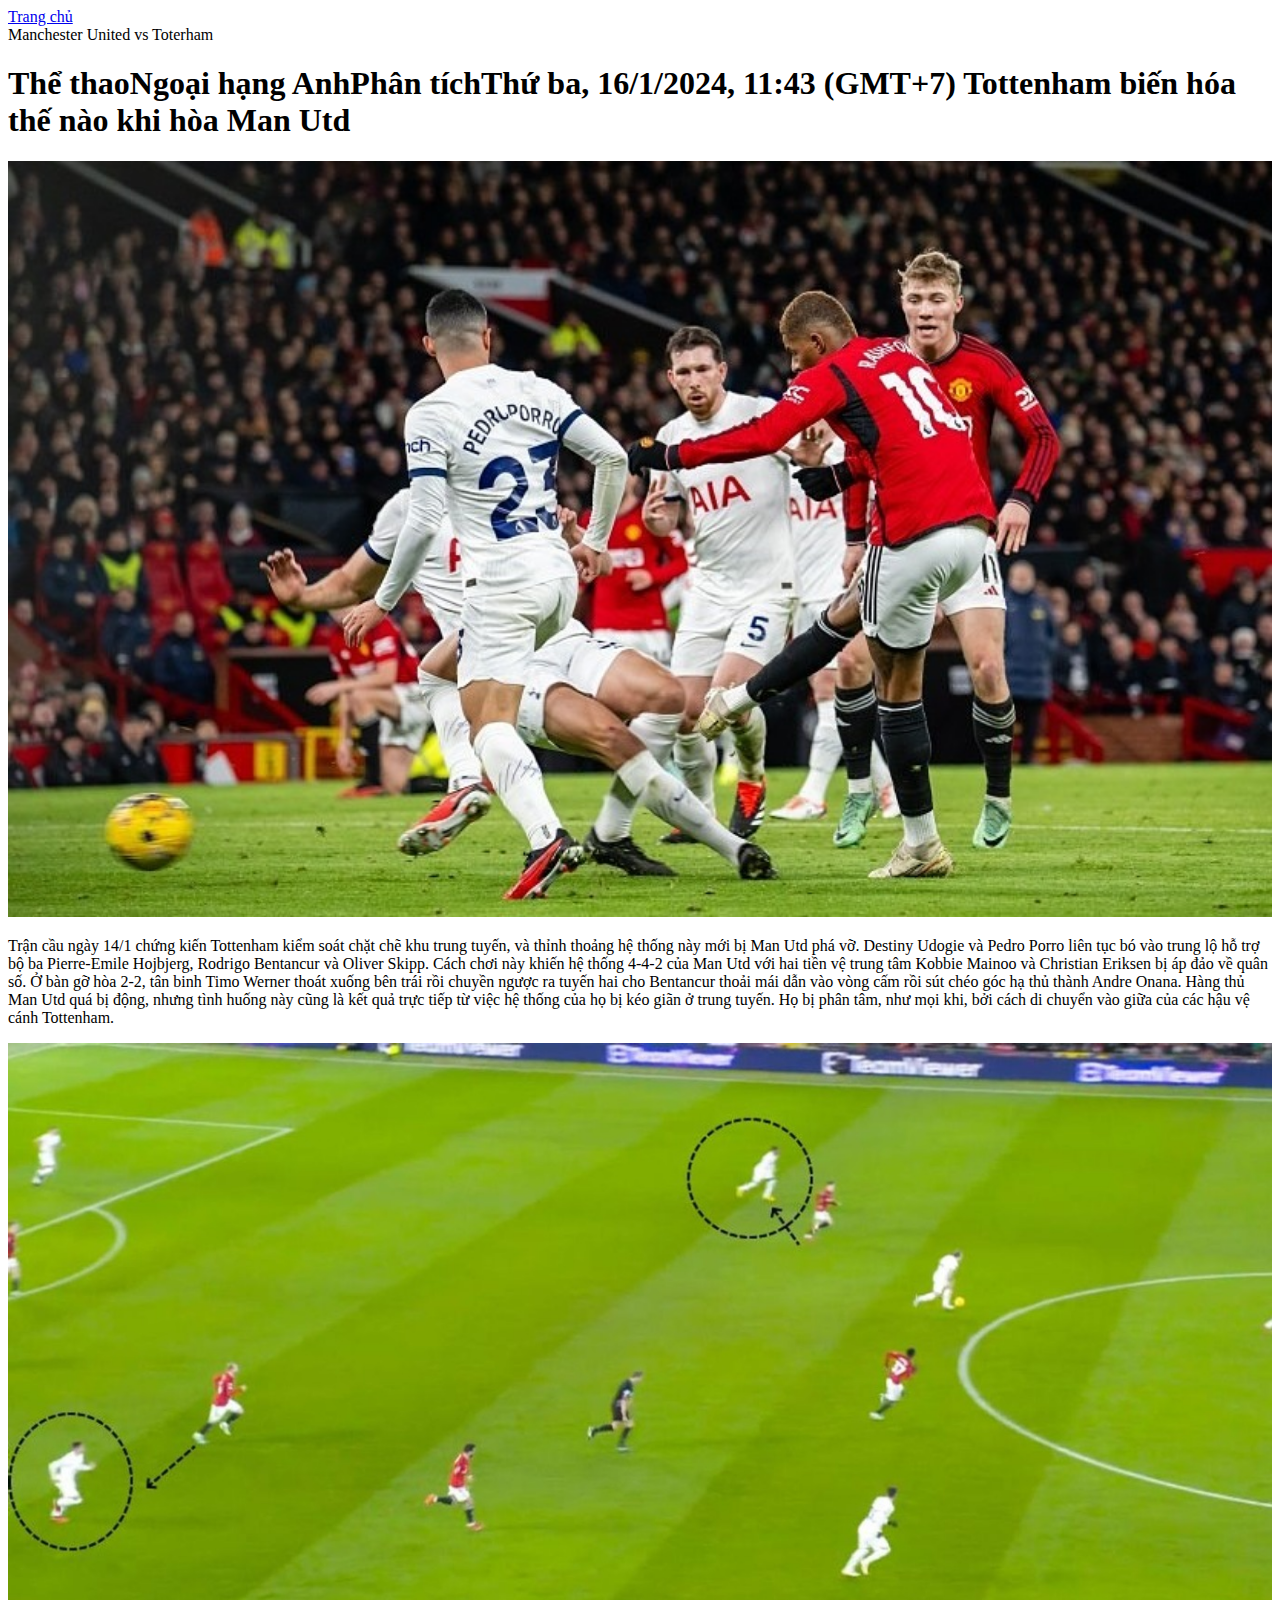
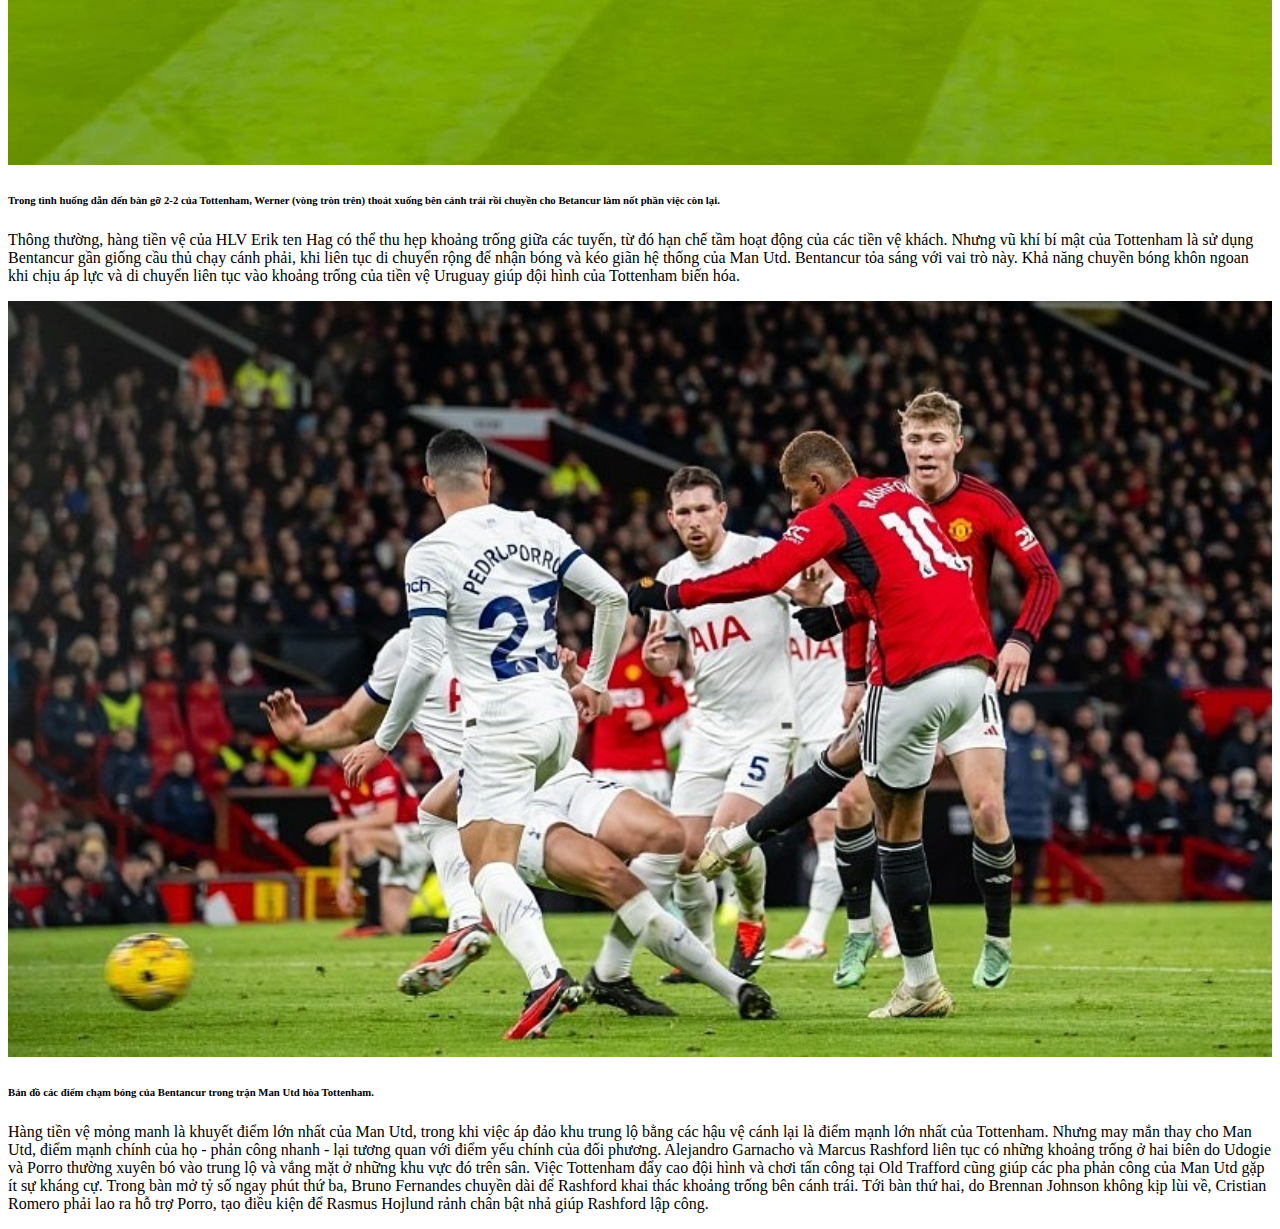
<file: mutot.html>
<!DOCTYPE html>
<html lang="en">
<head>
    <meta charset="UTF-8">
    <meta name="viewport" content="width=device-width, initial-scale=1.0">
    <title>Manchester United vs Toterham</title>
    <link rel="stylesheet" href="tap.css">
</head>
<body>
    <li> <a href="index.html">Trang chủ</a> </li>
    Manchester United vs Toterham
    <div>
    <h1>Thể thaoNgoại hạng AnhPhân tíchThứ ba, 16/1/2024, 11:43 (GMT+7)
    Tottenham biến hóa thế nào khi hòa Man Utd</h1>
    <img src="images/muu tot.jpeg" alt=""> <!-- tên file có dấu cách -->
    <p>
        Trận cầu ngày 14/1 chứng kiến Tottenham kiểm soát chặt chẽ khu trung tuyến, và thỉnh thoảng hệ thống này mới bị Man Utd phá vỡ. Destiny Udogie và Pedro Porro liên tục bó vào trung lộ hỗ trợ bộ ba Pierre-Emile Hojbjerg, Rodrigo Bentancur và Oliver Skipp. Cách chơi này khiến hệ thống 4-4-2 của Man Utd với hai tiền vệ trung tâm Kobbie Mainoo và Christian Eriksen bị áp đảo về quân số.

Ở bàn gỡ hòa 2-2, tân binh Timo Werner thoát xuống bên trái rồi chuyền ngược ra tuyến hai cho Bentancur thoải mái dẫn vào vòng cấm rồi sút chéo góc hạ thủ thành Andre Onana. Hàng thủ Man Utd quá bị động, nhưng tình huống này cũng là kết quả trực tiếp từ việc hệ thống của họ bị kéo giãn ở trung tuyến. Họ bị phân tâm, như mọi khi, bởi cách di chuyển vào giữa của các hậu vệ cánh Tottenham.
    </p>
    <img src="images/mu tot.jpeg" alt=""> <!-- tương tự -->
    <h6>
        Trong tình huống dẫn đến bàn gỡ 2-2 của Tottenham, Werner (vòng tròn trên) thoát xuống bên cánh trái rồi chuyền cho Betancur làm nốt phần việc còn lại.
    </h6>
    <p>
        Thông thường, hàng tiền vệ của HLV Erik ten Hag có thể thu hẹp khoảng trống giữa các tuyến, từ đó hạn chế tầm hoạt động của các tiền vệ khách. Nhưng vũ khí bí mật của Tottenham là sử dụng Bentancur gần giống cầu thủ chạy cánh phải, khi liên tục di chuyển rộng để nhận bóng và kéo giãn hệ thống của Man Utd.

Bentancur tỏa sáng với vai trò này. Khả năng chuyền bóng khôn ngoan khi chịu áp lực và di chuyển liên tục vào khoảng trống của tiền vệ Uruguay giúp đội hình của Tottenham biến hóa.
    </p>
    <img src="images/muu tot.jpeg" alt=""> <!-- tương tự -->
    <h6>
        Bản đồ các điểm chạm bóng của Bentancur trong trận Man Utd hòa Tottenham.
    </h6>
    <p>
        Hàng tiền vệ mỏng manh là khuyết điểm lớn nhất của Man Utd, trong khi việc áp đảo khu trung lộ bằng các hậu vệ cánh lại là điểm mạnh lớn nhất của Tottenham. Nhưng may mắn thay cho Man Utd, điểm mạnh chính của họ - phản công nhanh - lại tương quan với điểm yếu chính của đối phương.

Alejandro Garnacho và Marcus Rashford liên tục có những khoảng trống ở hai biên do Udogie và Porro thường xuyên bó vào trung lộ và vắng mặt ở những khu vực đó trên sân. Việc Tottenham đẩy cao đội hình và chơi tấn công tại Old Trafford cũng giúp các pha phản công của Man Utd gặp ít sự kháng cự.

Trong bàn mở tỷ số ngay phút thứ ba, Bruno Fernandes chuyền dài để Rashford khai thác khoảng trống bên cánh trái. Tới bàn thứ hai, do Brennan Johnson không kịp lùi về, Cristian Romero phải lao ra hỗ trợ Porro, tạo điều kiện để Rasmus Hojlund rảnh chân bật nhả giúp Rashford lập công.
    </p>
</div>
</body>
</html>
</file>
<file: tap.css>
img{
    width: 100%;
    height: 150x;
}
</file>
